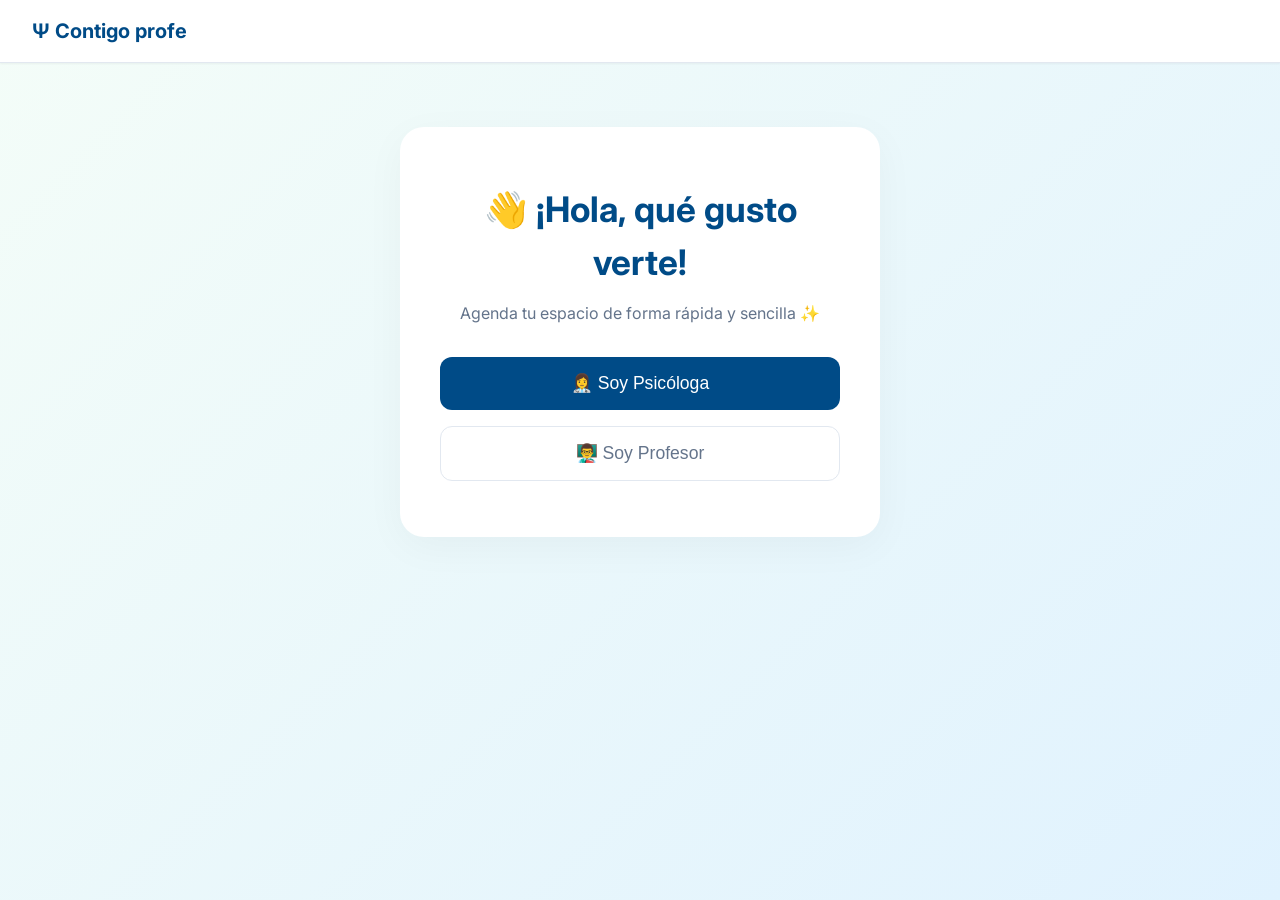
<file: index.html>
<!DOCTYPE html>
<html lang="es">

<head>
    <meta charset="UTF-8">
    <meta name="viewport" content="width=device-width, initial-scale=1.0">
    <title>Agendamiento Psicología</title>
    <link rel="stylesheet" href="style.css">
    <link href="https://fonts.googleapis.com/css2?family=Inter:wght@300;400;500;600&display=swap" rel="stylesheet">
</head>

<body>
    <div id="app">
        <!-- Navigation / Header -->
        <header class="app-header">
            <div class="logo">Ψ Contigo profe</div>
            <nav id="nav-menu" class="hidden">
                <span id="user-display"></span>
                <button id="logout-btn" class="btn-secondary">Cerrar Sesión</button>
            </nav>
        </header>

        <!-- Main Content Area -->
        <main class="container">
            <!-- Login View -->
            <section id="login-view" class="view active">
                <div class="login-card">
                    <h1>👋 ¡Hola, qué gusto verte!</h1>
                    <p class="subtitle">Agenda tu espacio de forma rápida y sencilla ✨</p>
                    <div id="login-selection" class="login-options">
                        <button id="show-psych-login-btn" class="btn-primary"
                            style="font-size: 1.1rem; padding: 1rem;">👩‍⚕️ Soy Psicóloga</button>
                        <button id="login-teacher-btn" class="btn-secondary"
                            style="font-size: 1.1rem; padding: 1rem;">👨‍🏫 Soy Profesor</button>
                    </div>

                    <form id="psych-login-form" class="hidden" style="margin-top: 1.5rem; text-align: left;">
                        <div class="form-group">
                            <label for="psych-username">Usuario</label>
                            <input type="text" id="psych-username" required placeholder="admin">
                        </div>
                        <div class="form-group">
                            <label for="psych-password">Contraseña</label>
                            <input type="password" id="psych-password" required placeholder="1234">
                        </div>
                        <div style="color: var(--error-color); font-size: 0.85rem; margin-bottom: 1rem; display: none;"
                            id="login-error-msg">Credenciales incorrectas</div>
                        <div style="display: flex; gap: 1rem;">
                            <button type="button" id="back-to-selection-btn" class="btn-secondary"
                                style="flex: 1;">Volver</button>
                            <button type="submit" class="btn-primary" style="flex: 1;">Entrar</button>
                        </div>
                    </form>
                </div>
            </section>

            <!-- Teacher Dashboard -->
            <section id="teacher-view" class="view hidden">
                <div class="header-actions" style="margin-bottom: 0.5rem; text-align: left;">
                    <h2 style="font-size: 1.8rem; margin-bottom: 0.2rem;">📅 Agendar Cita</h2>
                    <p class="subtitle" style="text-align: left; margin-bottom: 1.5rem;">Selecciona una fecha y descubre
                        los espacios que tenemos para ti. 🌿</p>
                </div>

                <div class="split-layout">
                    <!-- Izquierda: Calendario -->
                    <div class="calendar-section">
                        <div class="calendar-container">
                            <div class="calendar-header">
                                <button id="prev-month-btn" class="btn-icon">❮</button>
                                <h3 id="current-month-year">...</h3>
                                <button id="next-month-btn" class="btn-icon">❯</button>
                            </div>
                            <div class="calendar-weekdays">
                                <div>Lun</div>
                                <div>Mar</div>
                                <div>Mié</div>
                                <div>Jue</div>
                                <div>Vie</div>
                                <div>Sáb</div>
                                <div>Dom</div>
                            </div>
                            <div id="calendar-days" class="calendar-days">
                                <!-- Calendar days injected by JS -->
                            </div>
                        </div>
                    </div>

                    <!-- Derecha: Horarios -->
                    <div class="timeslot-section">
                        <div id="slots-container" class="slots-container hidden">
                            <h3 id="selected-date-title"
                                style="margin-bottom: 1rem; color: var(--text-muted); font-weight: 500; font-size: 0.95rem;">
                                Elegí desde las opciones:</h3>
                            <div id="time-slots" class="time-slots split-style-slots">
                                <!-- Time slots injected by JS -->
                            </div>
                            <button id="confirm-booking-btn" class="btn-primary"
                                style="width: 100%; margin-top: 1rem; padding: 1rem; font-size: 1.1rem; display: none;">Confirmar
                                cita ✨</button>
                        </div>
                    </div>
                </div>
            </section>

            <!-- Psychologist Dashboard -->
            <section id="psych-view" class="view hidden">
                <div class="header-actions" style="margin-bottom: 0.5rem; text-align: left;">
                    <h2 style="font-size: 1.6rem; margin-bottom: 0.2rem;">⭐ Estas son tus próximas citas programadas
                    </h2>
                    <p class="subtitle" style="text-align: left; margin-bottom: 1.5rem;">Dra. Daniela Ortega · Psicóloga
                        Goleman</p>
                </div>
                <div id="schedule-list" class="schedule-list continuous-rows">
                    <!-- Schedule items injected by JS -->
                </div>
            </section>
        </main>

        <!-- Booking Modal -->
        <div id="booking-modal" class="modal hidden">
            <div class="modal-content">
                <h3>Confirmar Reserva</h3>
                <p id="modal-slot-info"></p>
                <form id="booking-form">
                    <div class="form-group">
                        <label for="teacher-name">Tu Nombre</label>
                        <input type="text" id="teacher-name" required placeholder="Ej. Juan Pérez">
                    </div>
                    <div class="form-group">
                        <label for="teacher-cedula">No. de Cédula</label>
                        <input type="text" id="teacher-cedula" required placeholder="123456789" pattern="[0-9]*"
                            title="Solo números">
                    </div>
                    <div class="form-group">
                        <label for="teacher-sede">Sede</label>
                        <select id="teacher-sede" required
                            style="width: 100%; padding: 0.75rem; border: 1px solid var(--border-color); border-radius: 0.5rem; font-family: var(--font-family); font-size: 1rem;">
                            <option value="" disabled selected>Selecciona tu sede</option>
                            <option value="Sede A">Sede A</option>
                            <option value="Sede B">Sede B</option>
                        </select>
                    </div>
                    <div class="form-group">
                        <label for="booking-reason">Motivo (Opcional)</label>
                        <textarea id="booking-reason" placeholder="Breve descripción..."></textarea>
                    </div>
                    <div class="modal-actions">
                        <button type="button" id="cancel-booking-btn" class="btn-secondary">Cancelar</button>
                        <button type="submit" class="btn-primary">Confirmar</button>
                    </div>
                </form>
            </div>
        </div>

        <!-- Cancel Confirmation Modal -->
        <div id="cancel-modal" class="modal hidden">
            <div class="modal-content" style="text-align: center;">
                <h3 style="font-size: 1.5rem; margin-bottom: 0.5rem; color: var(--text-main);">Cancelar Cita</h3>
                <p style="margin-bottom: 1.5rem; color: var(--text-muted); font-size: 0.95rem;">¿Estás seguro de
                    cancelar esta cita? La hora volverá a estar libre de inmediato para que otro profesor agende.</p>
                <div class="modal-actions" style="justify-content: center;">
                    <button type="button" id="abort-cancel-btn" class="btn-secondary" style="flex: 1;">Conservar
                        Cita</button>
                    <button type="button" id="confirm-cancel-btn" class="btn-primary"
                        style="flex: 1; background-color: var(--error-color); border: none;">Sí, cancelar</button>
                </div>
            </div>
        </div>
    </div>

    <script src="app.js"></script>
</body>

</html>
</file>
<file: style.css>
:root {
    --primary-color: #004b87;
    /* Goleman Blue */
    --primary-hover: #003366;
    --secondary-color: #64748b;
    --accent-color: #f97316;
    /* Goleman Orange */
    --accent-hover: #ea580c;
    --bg-color: #f1f5f9;
    --card-bg: #ffffff;
    --text-main: #1e293b;
    --text-muted: #64748b;
    --border-color: #e2e8f0;
    --success-color: #10b981;
    --error-color: #ef4444;
    --shadow-sm: 0 1px 2px 0 rgb(0 0 0 / 0.05);
    --shadow-md: 0 4px 6px -1px rgb(0 0 0 / 0.1), 0 2px 4px -2px rgb(0 0 0 / 0.1);
    --shadow-lg: 0 10px 15px -3px rgb(0 0 0 / 0.1), 0 4px 6px -4px rgb(0 0 0 / 0.1);
    --radius: 0.75rem;
    --font-family: 'Inter', sans-serif;
}

* {
    box-sizing: border-box;
    margin: 0;
    padding: 0;
}

body {
    font-family: var(--font-family);
    background: linear-gradient(135deg, #f4fdf8 0%, #e0f2fe 100%);
    color: var(--text-main);
    line-height: 1.5;
    min-height: 100vh;
    display: flex;
    flex-direction: column;
}

/* Header */
.app-header {
    background-color: var(--card-bg);
    border-bottom: 1px solid var(--border-color);
    padding: 1rem 2rem;
    display: flex;
    justify-content: space-between;
    align-items: center;
    box-shadow: var(--shadow-sm);
}

.logo {
    font-weight: 700;
    font-size: 1.25rem;
    color: var(--primary-color);
    display: flex;
    align-items: center;
    gap: 0.5rem;
}

#nav-menu {
    display: flex;
    align-items: center;
    gap: 1rem;
}

#user-display {
    font-size: 0.95rem;
    font-weight: 500;
    color: var(--primary-color);
}

/* Layout */
.container {
    max-width: 1024px;
    margin: 2rem auto;
    padding: 0 1rem;
    width: 100%;
    flex: 1;
}

.view {
    display: none;
    animation: fadeIn 0.3s ease-in-out;
}

.view.active {
    display: block;
}

@keyframes fadeIn {
    from {
        opacity: 0;
        transform: translateY(10px);
    }

    to {
        opacity: 1;
        transform: translateY(0);
    }
}

/* Components */
.btn-primary {
    background-color: var(--primary-color);
    color: white;
    border: none;
    padding: 0.75rem 1.5rem;
    border-radius: var(--radius);
    font-weight: 500;
    cursor: pointer;
    transition: background-color 0.2s;
    display: inline-flex;
    align-items: center;
    justify-content: center;
    gap: 0.5rem;
}

.btn-primary:hover {
    background-color: var(--primary-hover);
}

.btn-secondary {
    background-color: transparent;
    color: var(--secondary-color);
    border: 1px solid var(--border-color);
    padding: 0.5rem 1rem;
    border-radius: var(--radius);
    cursor: pointer;
    transition: all 0.2s;
}

.btn-secondary:hover {
    background-color: var(--bg-color);
    color: var(--text-main);
}

.btn-outline {
    background-color: transparent;
    color: var(--accent-color);
    border: 2px solid var(--accent-color);
    padding: 0.75rem 1.5rem;
    border-radius: var(--radius);
    font-weight: 600;
    cursor: pointer;
    transition: all 0.2s;
}

.btn-outline:hover {
    background-color: var(--accent-color);
    color: white;
}

/* Login View */
.login-card {
    background: var(--card-bg);
    padding: 3.5rem 2.5rem;
    border-radius: 24px;
    box-shadow: 0 10px 40px rgba(0, 0, 0, 0.04);
    text-align: center;
    max-width: 480px;
    margin: 4rem auto;
}

.login-card h1 {
    font-size: 2.2rem;
    margin-bottom: 0.75rem;
    color: var(--primary-color);
}

.subtitle {
    color: var(--text-muted);
    margin-bottom: 2rem;
}

.login-options {
    display: flex;
    flex-direction: column;
    gap: 1rem;
}

/* Dashboard Headers */
.dashboard-header {
    margin-bottom: 2rem;
}

.dashboard-header h2 {
    font-size: 1.75rem;
    color: var(--text-main);
}

.dashboard-header p {
    color: var(--text-muted);
}

/* Calendar Grid */
.calendar-grid {
    display: grid;
    grid-template-columns: repeat(auto-fill, minmax(250px, 1fr));
    gap: 1.5rem;
}

.slot-card {
    background: var(--card-bg);
    border: 1px solid var(--border-color);
    border-radius: var(--radius);
    padding: 1.5rem;
    transition: all 0.2s;
    cursor: pointer;
    position: relative;
    overflow: hidden;
}

.slot-card:hover:not(.booked) {
    transform: translateY(-2px);
    box-shadow: var(--shadow-md);
    border-color: var(--primary-color);
}

.slot-card.booked {
    background-color: #f8fafc;
    border-color: var(--border-color);
    cursor: not-allowed;
    opacity: 0.7;
}

.slot-time {
    font-size: 1.25rem;
    font-weight: 600;
    color: var(--text-main);
    margin-bottom: 0.5rem;
}

.slot-date {
    font-size: 0.9rem;
    color: var(--text-muted);
    margin-bottom: 1rem;
}

.slot-status {
    font-size: 0.8rem;
    font-weight: 600;
    text-transform: uppercase;
    letter-spacing: 0.05em;
}

.status-available {
    color: var(--success-color);
}

.status-booked {
    color: var(--secondary-color);
}

/* Psychologist List View */
.schedule-list {
    background: var(--card-bg);
    border-radius: var(--radius);
    box-shadow: var(--shadow-sm);
    overflow: hidden;
}

.schedule-item {
    padding: 1.5rem;
    border-bottom: 1px solid var(--border-color);
    display: flex;
    justify-content: space-between;
    align-items: center;
}

.schedule-item:last-child {
    border-bottom: none;
}

.schedule-time-block {
    display: flex;
    flex-direction: column;
}

.time-large {
    font-size: 1.25rem;
    font-weight: 600;
    color: var(--primary-color);
}

.schedule-details {
    flex: 1;
    margin-left: 2rem;
}

.student-name {
    font-weight: 600;
    color: var(--text-main);
}

.booking-note {
    font-size: 0.9rem;
    color: var(--text-muted);
    margin-top: 0.25rem;
}

/* Modal */
.modal {
    position: fixed;
    top: 0;
    left: 0;
    width: 100%;
    height: 100%;
    background: rgba(0, 0, 0, 0.5);
    display: flex;
    justify-content: center;
    align-items: center;
    z-index: 1000;
    backdrop-filter: blur(4px);
}

.modal.hidden {
    display: none;
}

.modal-content {
    background: var(--card-bg);
    padding: 2rem;
    border-radius: var(--radius);
    width: 100%;
    max-width: 400px;
    box-shadow: var(--shadow-lg);
    animation: slideUp 0.3s ease-out;
}

@keyframes slideUp {
    from {
        opacity: 0;
        transform: translateY(20px);
    }

    to {
        opacity: 1;
        transform: translateY(0);
    }
}

.modal-content h3 {
    margin-bottom: 1rem;
    color: var(--text-main);
}

.form-group {
    margin-bottom: 1rem;
}

.form-group label {
    display: block;
    font-size: 0.9rem;
    font-weight: 500;
    margin-bottom: 0.5rem;
    color: var(--text-main);
}

.form-group input,
.form-group textarea {
    width: 100%;
    padding: 0.75rem;
    border: 1px solid var(--border-color);
    border-radius: 0.5rem;
    font-family: var(--font-family);
    font-size: 1rem;
    transition: border-color 0.2s;
}

.form-group input:focus,
.form-group textarea:focus {
    outline: none;
    border-color: var(--primary-color);
    box-shadow: 0 0 0 3px rgba(13, 148, 136, 0.1);
}

.modal-actions {
    display: flex;
    justify-content: flex-end;
    gap: 1rem;
    margin-top: 1.5rem;
}

/* Utility to hide elements */
.hidden {
    display: none !important;
}

/* Calendar UI */
.calendar-container {
    background: var(--card-bg);
    border-radius: var(--radius);
    padding: 1.5rem;
    box-shadow: var(--shadow-sm);
    border: 1px solid var(--border-color);
}

.calendar-header {
    display: flex;
    justify-content: space-between;
    align-items: center;
    margin-bottom: 1.5rem;
}

.calendar-header h3 {
    font-size: 1.25rem;
    color: var(--text-main);
}

.btn-icon {
    background: transparent;
    border: 1px solid var(--border-color);
    border-radius: 50%;
    width: 32px;
    height: 32px;
    display: flex;
    align-items: center;
    justify-content: center;
    cursor: pointer;
    transition: all 0.2s;
}

.btn-icon:hover {
    background: var(--bg-color);
    color: var(--primary-color);
}

.calendar-weekdays {
    display: grid;
    grid-template-columns: repeat(7, 1fr);
    text-align: center;
    font-weight: 600;
    font-size: 0.85rem;
    color: var(--text-muted);
    margin-bottom: 0.5rem;
}

.calendar-days {
    display: grid;
    grid-template-columns: repeat(7, 1fr);
    gap: 0.25rem;
}

.calendar-day {
    aspect-ratio: 1;
    display: flex;
    align-items: center;
    justify-content: center;
    border-radius: var(--radius);
    cursor: pointer;
    font-size: 0.95rem;
    transition: all 0.2s;
}

.calendar-day:not(.empty):not(.disabled):hover {
    background-color: var(--bg-color);
    color: var(--primary-color);
}

.calendar-day.empty {
    cursor: default;
}

.calendar-day.disabled {
    color: #cbd5e1;
    cursor: not-allowed;
    background-color: #f8fafc;
}

.calendar-day.selected {
    background-color: var(--primary-color);
    color: white;
    font-weight: 600;
}

/* Schedule Actions for Psych View */
.schedule-actions {
    display: flex;
    flex-direction: column;
    gap: 0.5rem;
    margin-left: 1rem;
}

.btn-action {
    background: transparent;
    border: 1px solid var(--border-color);
    padding: 0.5rem 0.75rem;
    border-radius: var(--radius);
    cursor: pointer;
    font-size: 0.85rem;
    font-weight: 500;
    transition: all 0.2s;
    display: flex;
    align-items: center;
    gap: 0.25rem;
}

.btn-action.done {
    color: var(--success-color);
    border-color: var(--success-color);
}

.btn-action.done:hover {
    background: var(--success-color);
    color: white;
}

.btn-action.cancel {
    color: var(--error-color);
    border-color: var(--error-color);
}

.btn-action.cancel:hover {
    background: var(--error-color);
    color: white;
}

.schedule-item.status-done {
    opacity: 0.6;
    background-color: #f8fafc;
}

.schedule-item.status-done .time-large {
    text-decoration: line-through;
    color: var(--text-muted);
}

/* --- Nuevos Estilos del Rediseño UI --- */
.split-layout {
    display: flex;
    gap: 2rem;
    flex-wrap: wrap;
    align-items: flex-start;
}

.calendar-section {
    flex: 1;
    min-width: 320px;
}

.timeslot-section {
    flex: 1;
    min-width: 320px;
    background: var(--card-bg);
    border-radius: 24px;
    padding: 2rem;
    box-shadow: 0 8px 30px rgba(0, 0, 0, 0.03);
    border: 1px solid var(--border-color);
}

.split-style-slots {
    display: flex;
    flex-direction: column;
    gap: 0.8rem;
    max-height: 400px;
    overflow-y: auto;
    padding-right: 0.5rem;
}

.split-style-slots::-webkit-scrollbar {
    width: 6px;
}

.split-style-slots::-webkit-scrollbar-thumb {
    background-color: #cbd5e1;
    border-radius: 10px;
}

.split-style-slots .slot-card {
    display: flex;
    justify-content: space-between;
    align-items: center;
    padding: 1rem 1.2rem;
    border-radius: 12px;
    margin-bottom: 0;
    box-shadow: none;
    border: 1px solid var(--border-color);
}

.split-style-slots .slot-card.booked {
    border: 1px dashed var(--border-color);
    background: transparent;
}

.split-style-slots .slot-time {
    font-size: 1.1rem;
    margin-bottom: 0;
}

.split-style-slots .slot-status {
    background: #f1f5f9;
    padding: 0.4rem 0.8rem;
    border-radius: 20px;
    font-size: 0.75rem;
}

.split-style-slots .slot-card.booked .slot-status {
    background: #e2e8f0;
}

.split-style-slots .slot-card:not(.booked) .slot-status {
    background: #e0f2fe;
    color: var(--primary-color);
}

.split-style-slots .slot-card.selected {
    background-color: var(--primary-color);
    color: white;
    border-color: var(--primary-color);
    box-shadow: 0 4px 15px rgba(0, 75, 135, 0.2);
}

.split-style-slots .slot-card.selected .slot-time {
    color: white;
}

.split-style-slots .slot-card.selected .slot-status {
    background: var(--primary-hover);
    color: white;
}

/* Continuous Rows Schedule */
.continuous-rows.schedule-list {
    background: transparent;
    box-shadow: none;
    border-radius: 0;
}

.continuous-rows .schedule-item {
    background: var(--card-bg);
    border-radius: 20px;
    margin-bottom: 1rem;
    border: 1px solid var(--border-color);
    box-shadow: 0 4px 20px rgba(0, 0, 0, 0.02);
    display: flex;
    align-items: center;
}

.continuous-rows .schedule-time-block {
    min-width: 140px;
    border-right: 2px solid var(--border-color);
    margin-right: 1.5rem;
    padding-right: 1.5rem;
}

.continuous-rows .schedule-actions {
    flex-direction: row;
    align-items: center;
}
</file>
